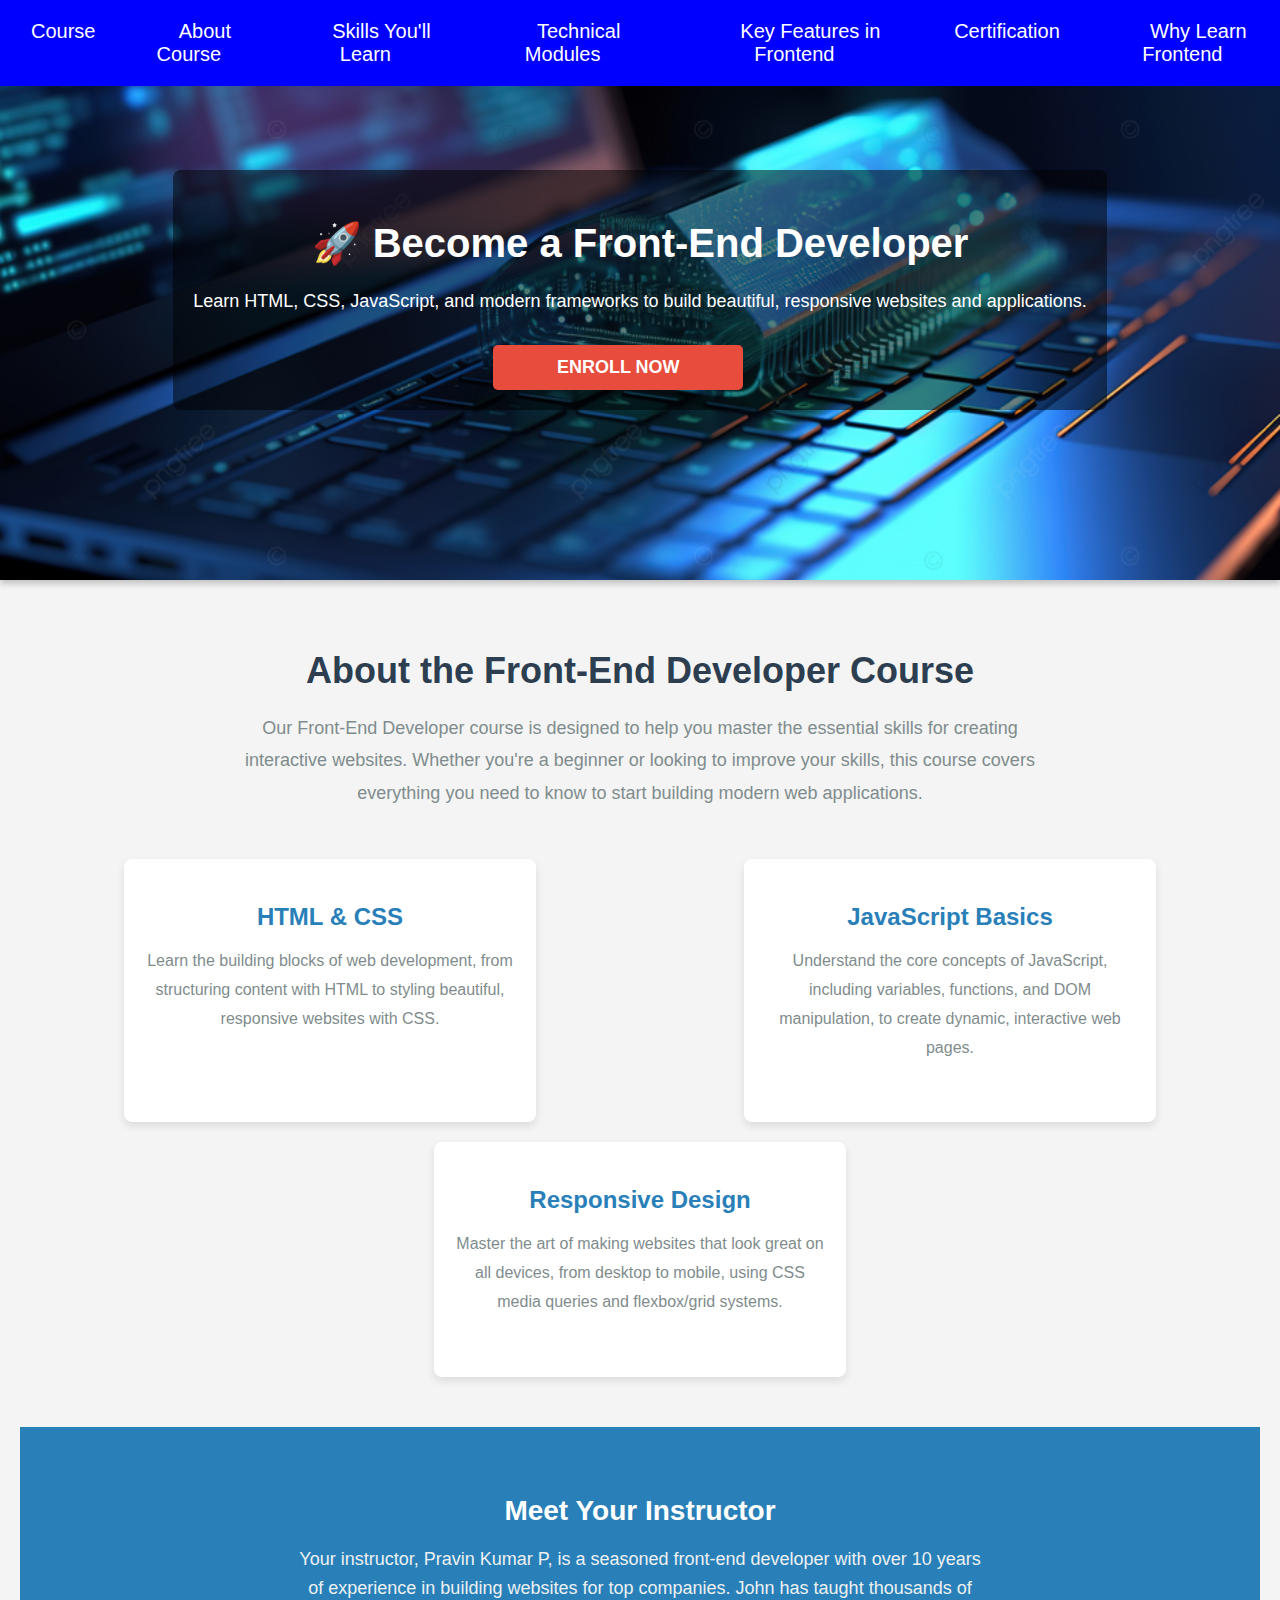
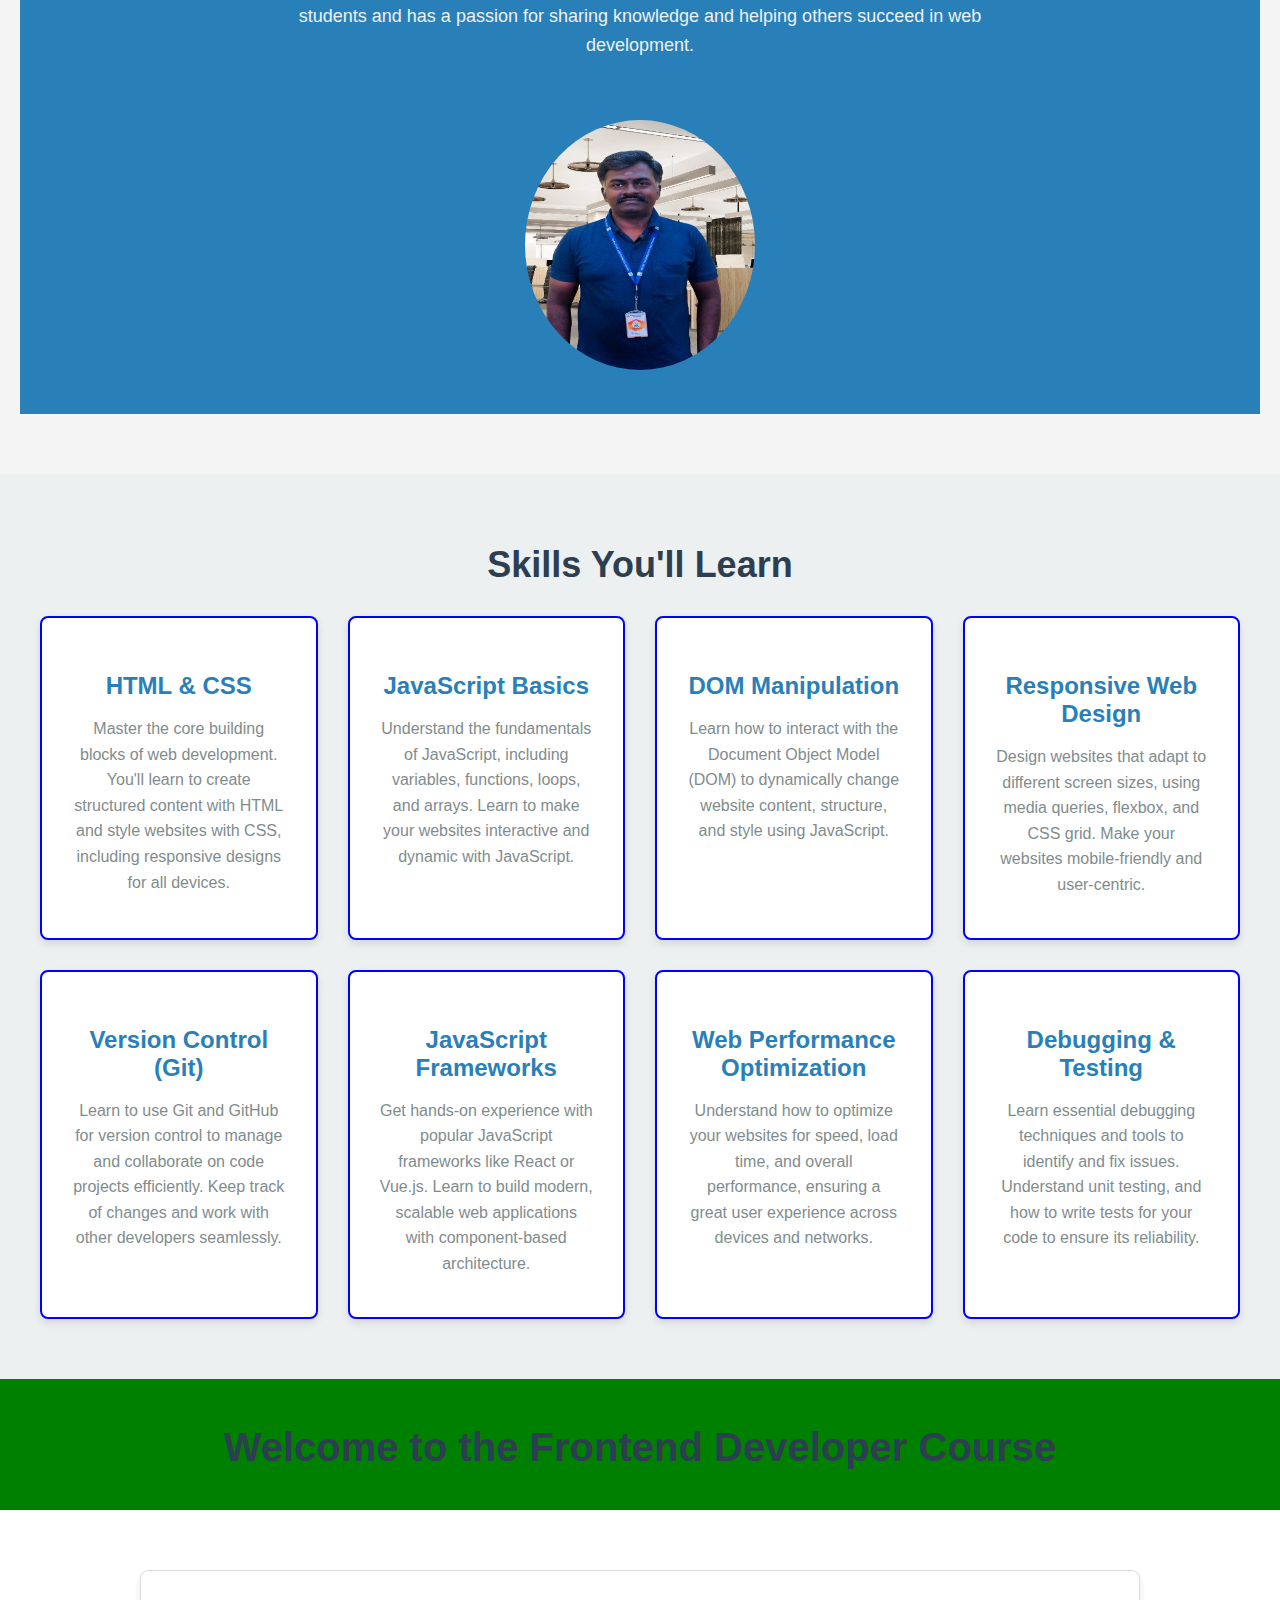
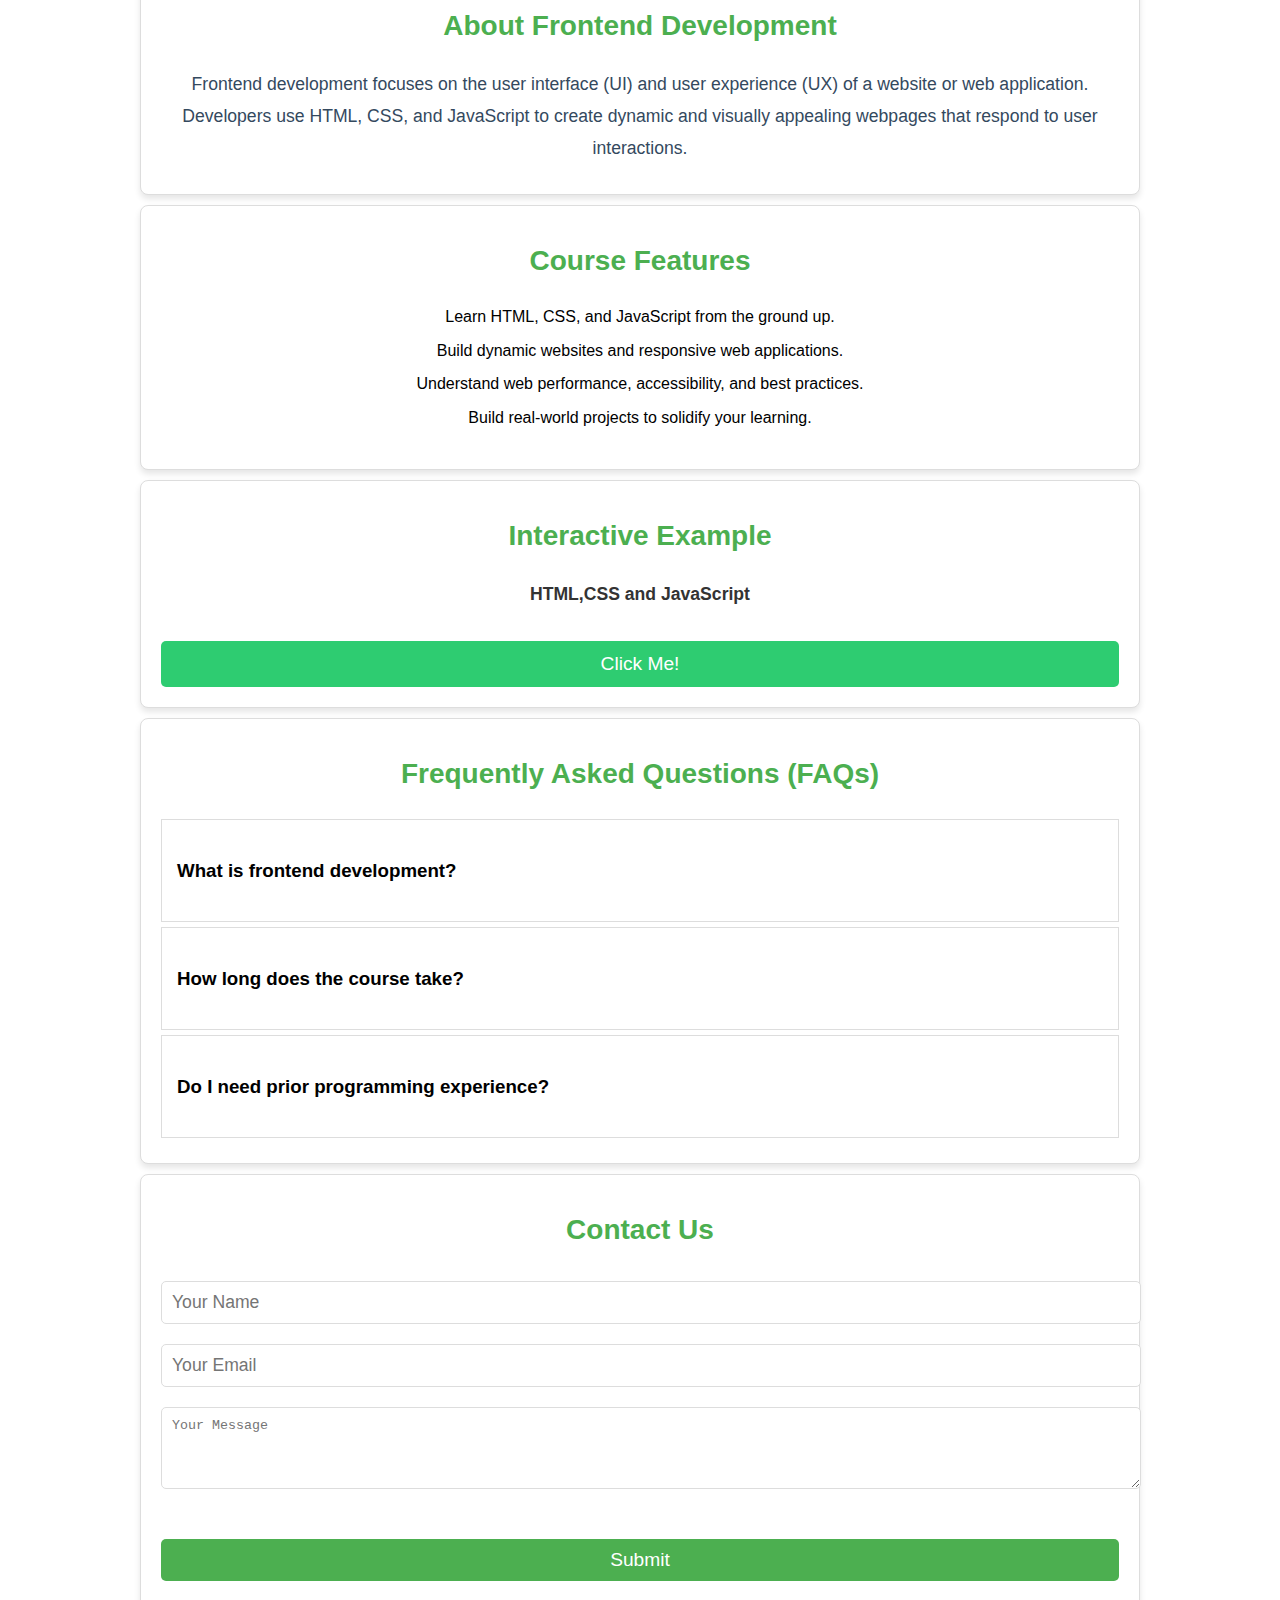
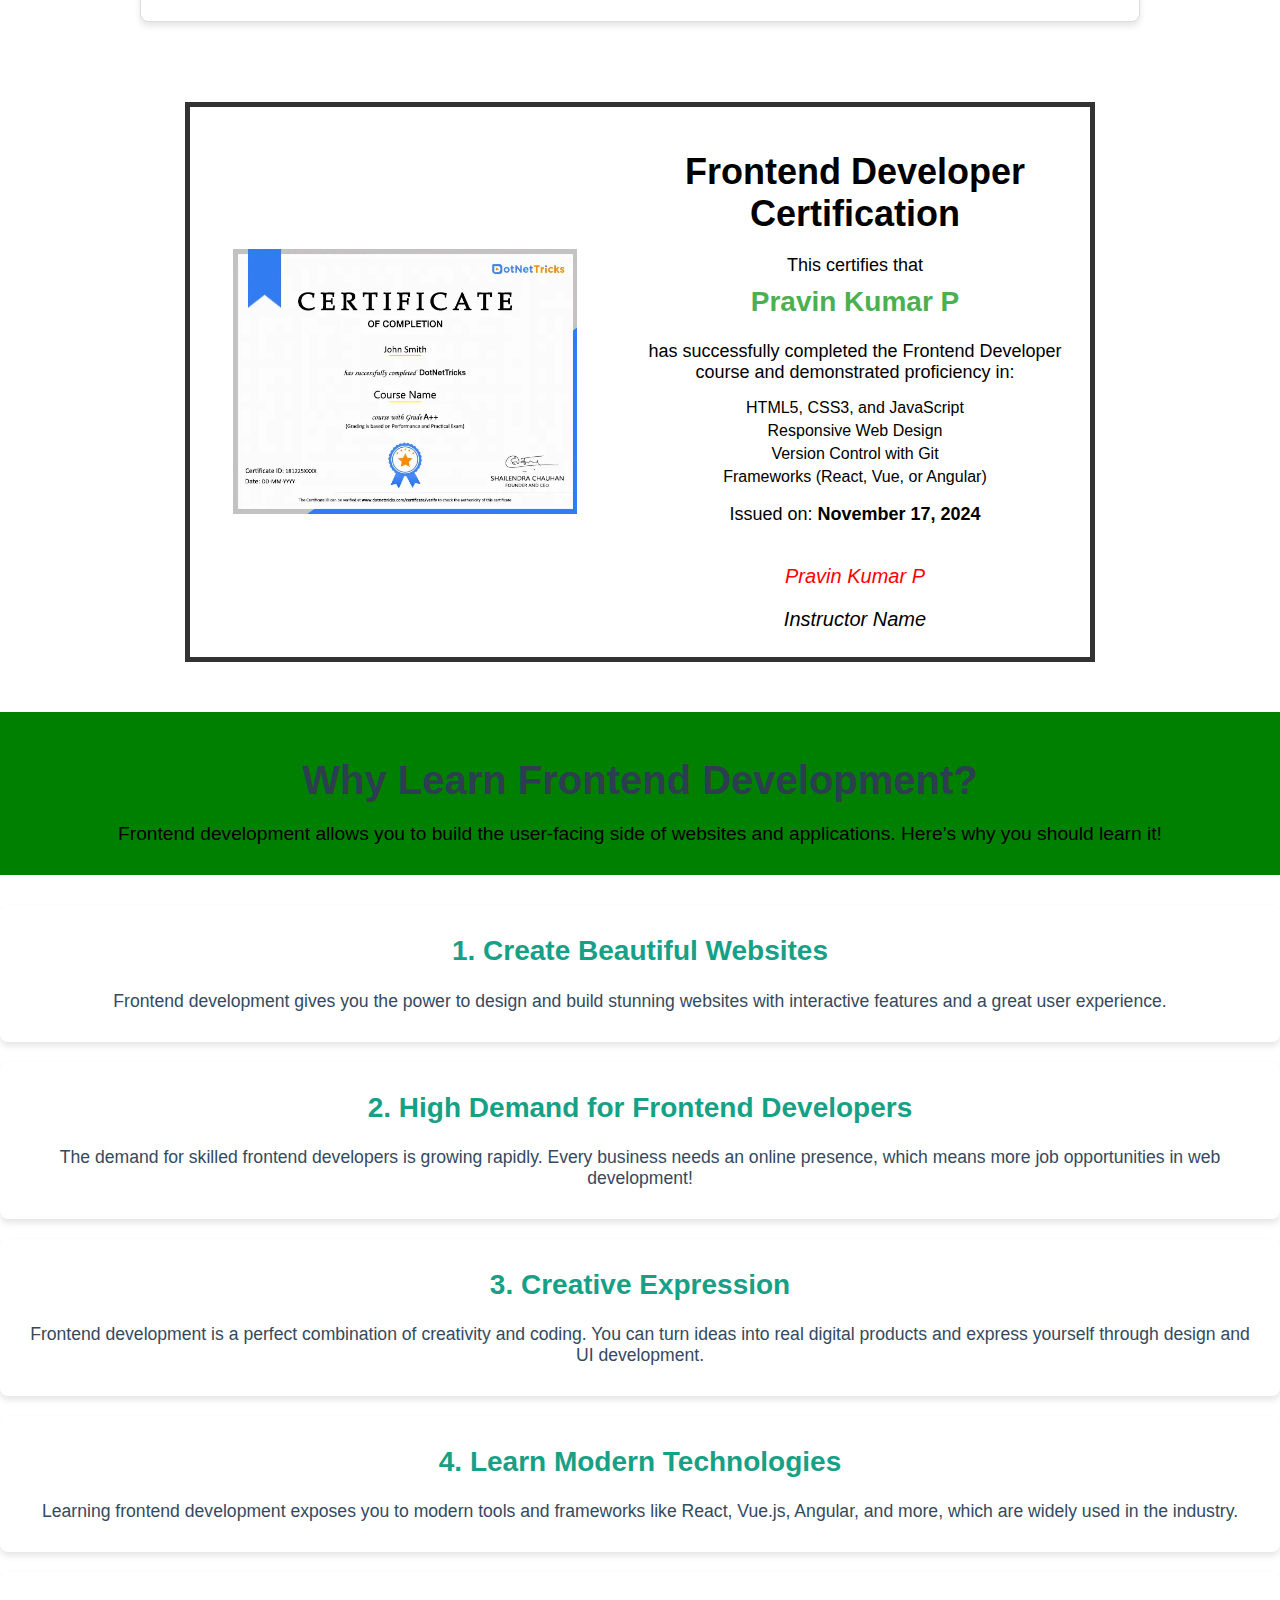
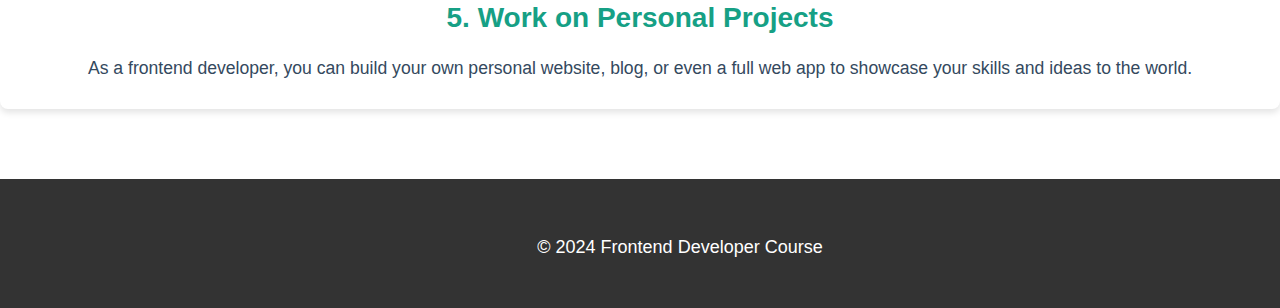
<file: index.html>
<!DOCTYPE html>
<html lang="en">
<head>
    <meta charset="UTF-8">
    <meta name="viewport" content="width=device-width, initial-scale=1.0">
    <title>Document</title>
    <link rel="stylesheet" href="css/style.css">
</head>
<body>
    <nav class="navbar">
        <ul>
          <li><a href="../course2/index.html"> Course</a>
            <!-- <div class="drop">
              <ul>
                  
                  <li><a><b><i class="fa-solid fa-earth-americas"></i>Web Development</b></a></li>
                  <li><a><b><i class="fa-solid fa-code"></i> Development</b></a></li>
                  <li><a><b><i class="fa-regular fa-handshake"></i>Digital Marketing</b></a></li>
                  <li><a><b><i class="fa-solid fa-suitcase"></i>UI/UX Design</b></a></li>
                  <li><a><b><i class="fa-solid fa-bug"></i>Software Testing</b></a></li>
                 
              </ul>
              </div> -->
          </li>
          <li><a href="#about-course">About Course</a></li>
          <li><a href="#skills">Skills You'll Learn</a></li>
          <li><a href="#modules">Technical Modules</a></li>
          <li><a href="#features">Key Features in Frontend</a></li>
          <li><a href="#certification">Certification</a></li>
          <li><a href="#why-learn">Why Learn Frontend</a></li>
        </ul>
      </nav>
           <!-- banner -->
      <div class="banner">
        <div class="banner-content">
          <h1>🚀 Become a Front-End Developer</h1>
          <p>Learn HTML, CSS, JavaScript, and modern frameworks to build beautiful, responsive websites and applications.</p>
          <button class="cta-button" >Enroll Now</button>
        </div>
      </div>
          
         <!-- about -->
      <div class="about-section" id="about-course" style="overflow: hidden;">
        <h2>About the Front-End Developer Course</h2>
        <p>Our Front-End Developer course is designed to help you master the essential skills for creating interactive websites. Whether you're a beginner or looking to improve your skills, this course covers everything you need to know to start building modern web applications.</p>
    
       
        <div class="learning-outcomes" >
          <div class="learning-outcome" >
            <h3>HTML & CSS</h3>
            <p>Learn the building blocks of web development, from structuring content with HTML to styling beautiful, responsive websites with CSS.</p>
          </div>
    
          <div class="learning-outcome">
            <h3>JavaScript Basics</h3>
            <p>Understand the core concepts of JavaScript, including variables, functions, and DOM manipulation, to create dynamic, interactive web pages.</p>
          </div>
    
          <div class="learning-outcome">
            <h3>Responsive Design</h3>
            <p>Master the art of making websites that look great on all devices, from desktop to mobile, using CSS media queries and flexbox/grid systems.</p>
          </div>
        </div>
    
      
        <div class="instructor-info">
          <h3>Meet Your Instructor</h3>
          <p>Your instructor, Pravin Kumar P, is a seasoned front-end developer with over 10 years of experience in building websites for top companies. John has taught thousands of students and has a passion for sharing knowledge and helping others succeed in web development.</p>
          <img src="images/pic2.e2feb64f025fc5677340.jpg" alt="img">
        </div>
      </div>

       <!-- Skills Section -->
  <div class="skills-section" id="skills" style="overflow: hidden;">
    <h2>Skills You'll Learn</h2>
    <div class="skills-list">
      <!-- Skill 1 -->
      <div class="skill-item">
        <h3>HTML & CSS</h3>
        <p>Master the core building blocks of web development. You'll learn to create structured content with HTML and style websites with CSS, including responsive designs for all devices.</p>
      </div>

      <!-- Skill 2 -->
      <div class="skill-item">
        <h3>JavaScript Basics</h3>
        <p>Understand the fundamentals of JavaScript, including variables, functions, loops, and arrays. Learn to make your websites interactive and dynamic with JavaScript.</p>
      </div>

      <!-- Skill 3 -->
      <div class="skill-item">
        <h3>DOM Manipulation</h3>
        <p>Learn how to interact with the Document Object Model (DOM) to dynamically change website content, structure, and style using JavaScript.</p>
      </div>

      <!-- Skill 4 -->
      <div class="skill-item">
        <h3>Responsive Web Design</h3>
        <p>Design websites that adapt to different screen sizes, using media queries, flexbox, and CSS grid. Make your websites mobile-friendly and user-centric.</p>
      </div>

      <!-- Skill 5 -->
      <div class="skill-item">
        <h3>Version Control (Git)</h3>
        <p>Learn to use Git and GitHub for version control to manage and collaborate on code projects efficiently. Keep track of changes and work with other developers seamlessly.</p>
      </div>

      <!-- Skill 6 -->
      <div class="skill-item">
        <h3>JavaScript Frameworks</h3>
        <p>Get hands-on experience with popular JavaScript frameworks like React or Vue.js. Learn to build modern, scalable web applications with component-based architecture.</p>
      </div>

      <!-- Skill 7 -->
      <div class="skill-item">
        <h3>Web Performance Optimization</h3>
        <p>Understand how to optimize your websites for speed, load time, and overall performance, ensuring a great user experience across devices and networks.</p>
      </div>

      <!-- Skill 8 -->
      <div class="skill-item">
        <h3>Debugging & Testing</h3>
        <p>Learn essential debugging techniques and tools to identify and fix issues. Understand unit testing, and how to write tests for your code to ensure its reliability.</p>
      </div>
    </div>
  </div>

  <header id="modules" id="features" >
    <h1>Welcome to the Frontend Developer Course</h1>
</header>

<!-- Main Content Area -->
<div class="content" style="overflow: hidden;">

    <!-- About Section -->
    <section class="info-box">
        <h2>About Frontend Development</h2>
        <p>Frontend development focuses on the user interface (UI) and user experience (UX) of a website or web
            application. Developers use HTML, CSS, and JavaScript to create dynamic and visually appealing webpages
            that respond to user interactions.</p>
    </section>

    <!-- Features Section -->
    <section class="info-box">
        <h2>Course Features</h2>
        <ul>
            <li>Learn HTML, CSS, and JavaScript from the ground up.</li>
            <li>Build dynamic websites and responsive web applications.</li>
            <li>Understand web performance, accessibility, and best practices.</li>
            <li>Build real-world projects to solidify your learning.</li>
        </ul>
    </section>

    <!-- Interactive Section -->
    <section class="info-box">
        <h2>Interactive Example</h2>
        <p id="dynamicContent" class="dynamic-content">HTML,CSS and JavaScript</p>
        <div class="button-container">
            <button id="changeTextButton">Click Me!</button>
        </div>
    </section>

    <!-- FAQ Section -->
    <section class="info-box" style="overflow: hidden;" >
        <h2 style="text-align: center;">Frequently Asked Questions (FAQs)</h2>
        <div class="faq-list">
            <div class="faq-item">
                <h3>What is frontend development?</h3>
                <div class="faq-answer">
                    <p>Frontend development involves the creation of the user interface and user experience of a
                        website using HTML, CSS, and JavaScript.</p>
                </div>
            </div>
            <div class="faq-item">
                <h3>How long does the course take?</h3>
                <div class="faq-answer">
                    <p>The course duration varies depending on your pace, but generally, it can take between 6
                        to 12 weeks to complete.</p>
                </div>
            </div>
            <div class="faq-item">
                <h3>Do I need prior programming experience?</h3>
                <div class="faq-answer">
                    <p>No prior experience is needed. This course is designed for beginners!</p>
                </div>
            </div>
        </div>
    </section>

    <!-- Contact Us Section -->
    <section class="info-box contact-form">
        <h2 style="text-align: center;">Contact Us</h2>
        <form id="contactForm">
            <input type="text" id="contactName" placeholder="Your Name" required>
            <input type="email" id="contactEmail" placeholder="Your Email" required>
            <textarea id="contactMessage" rows="4" placeholder="Your Message" required></textarea>
            <button type="submit">Submit</button>
        </form>
    </section>

</div>

<!-- <header id="" >
  <h1 style="color: black;" >Frontend Developer Certification</h1>
</header> -->

<div class="certificate" id="certification">
  <div class="left-side">
      <img src="images/certificate.jpg" alt="Company Logo" class="logo">
  </div>
  <div class="right-side">
      <h1>Frontend Developer Certification</h1>
      <p>This certifies that</p>
      <h2> Pravin Kumar P</h2>
      <p>has successfully completed the Frontend Developer course and demonstrated proficiency in:</p>
      <ul>
          <li>HTML5, CSS3, and JavaScript</li>
          <li>Responsive Web Design</li>
          <li>Version Control with Git</li>
          <li>Frameworks (React, Vue, or Angular)</li>
      </ul>
      <p>Issued on: <strong>November 17, 2024</strong></p>
      <div class="signature">
          <p style="color: red;"> Pravin Kumar P</p>
          <p>Instructor Name</p>
      </div>
  </div>
</div>

<header id="why-learn" style="overflow: hidden;">
  <h1>Why Learn Frontend Development?</h1>
  <p>Frontend development allows you to build the user-facing side of websites and applications. Here’s why you should learn it!</p>
</header>

<main>
  <section>
      <h2>1. Create Beautiful Websites</h2>
      <p>Frontend development gives you the power to design and build stunning websites with interactive features and a great user experience.</p>
  </section>

  <section>
      <h2>2. High Demand for Frontend Developers</h2>
      <p>The demand for skilled frontend developers is growing rapidly. Every business needs an online presence, which means more job opportunities in web development!</p>
  </section>

  <section>
      <h2>3. Creative Expression</h2>
      <p>Frontend development is a perfect combination of creativity and coding. You can turn ideas into real digital products and express yourself through design and UI development.</p>
  </section>

  <section>
      <h2>4. Learn Modern Technologies</h2>
      <p>Learning frontend development exposes you to modern tools and frameworks like React, Vue.js, Angular, and more, which are widely used in the industry.</p>
  </section>

  <section>
      <h2>5. Work on Personal Projects</h2>
      <p>As a frontend developer, you can build your own personal website, blog, or even a full web app to showcase your skills and ideas to the world.</p>
  </section>

  <!-- <button id="colorButton">Change Background Color</button> -->
</main>

<!-- Footer Section -->
<footer>
    <p>&copy; 2024 Frontend Developer Course</p>
</footer>
</body>
<script src="app.js"></script>
</html>
</file>
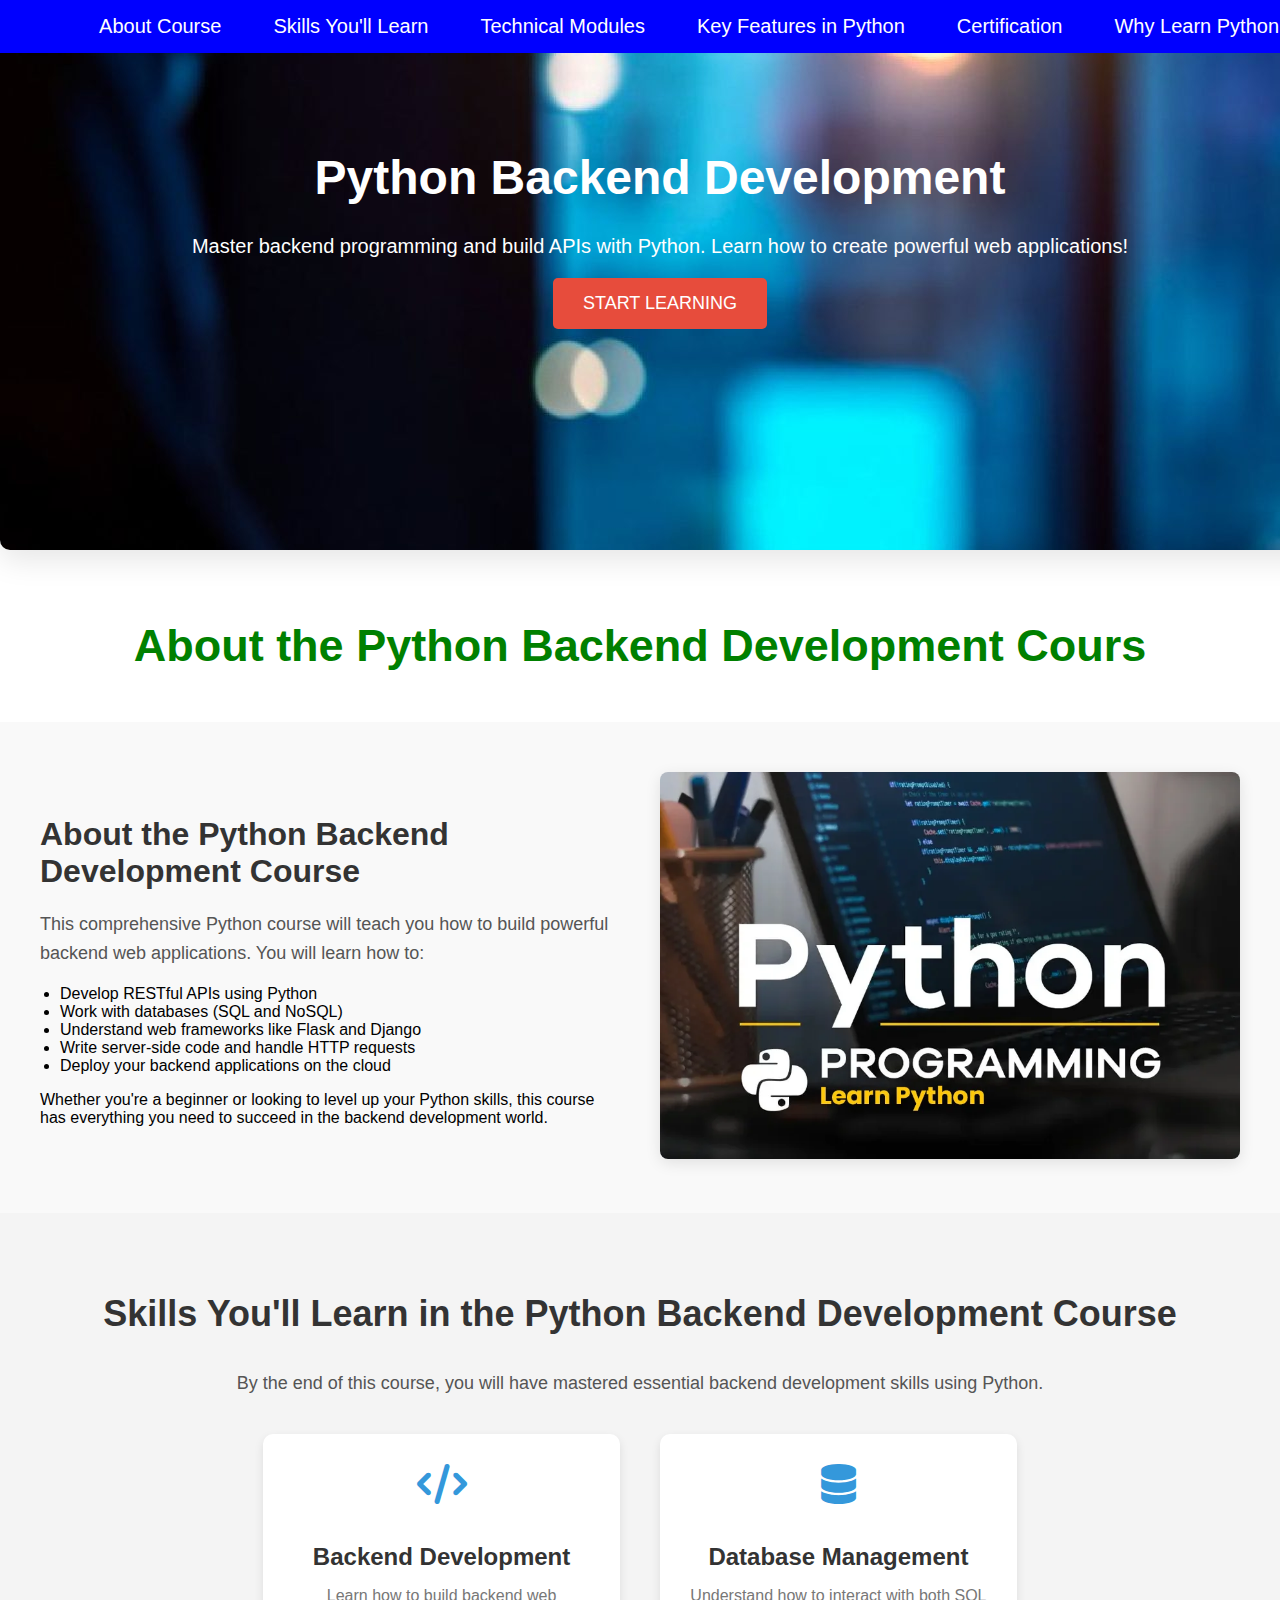
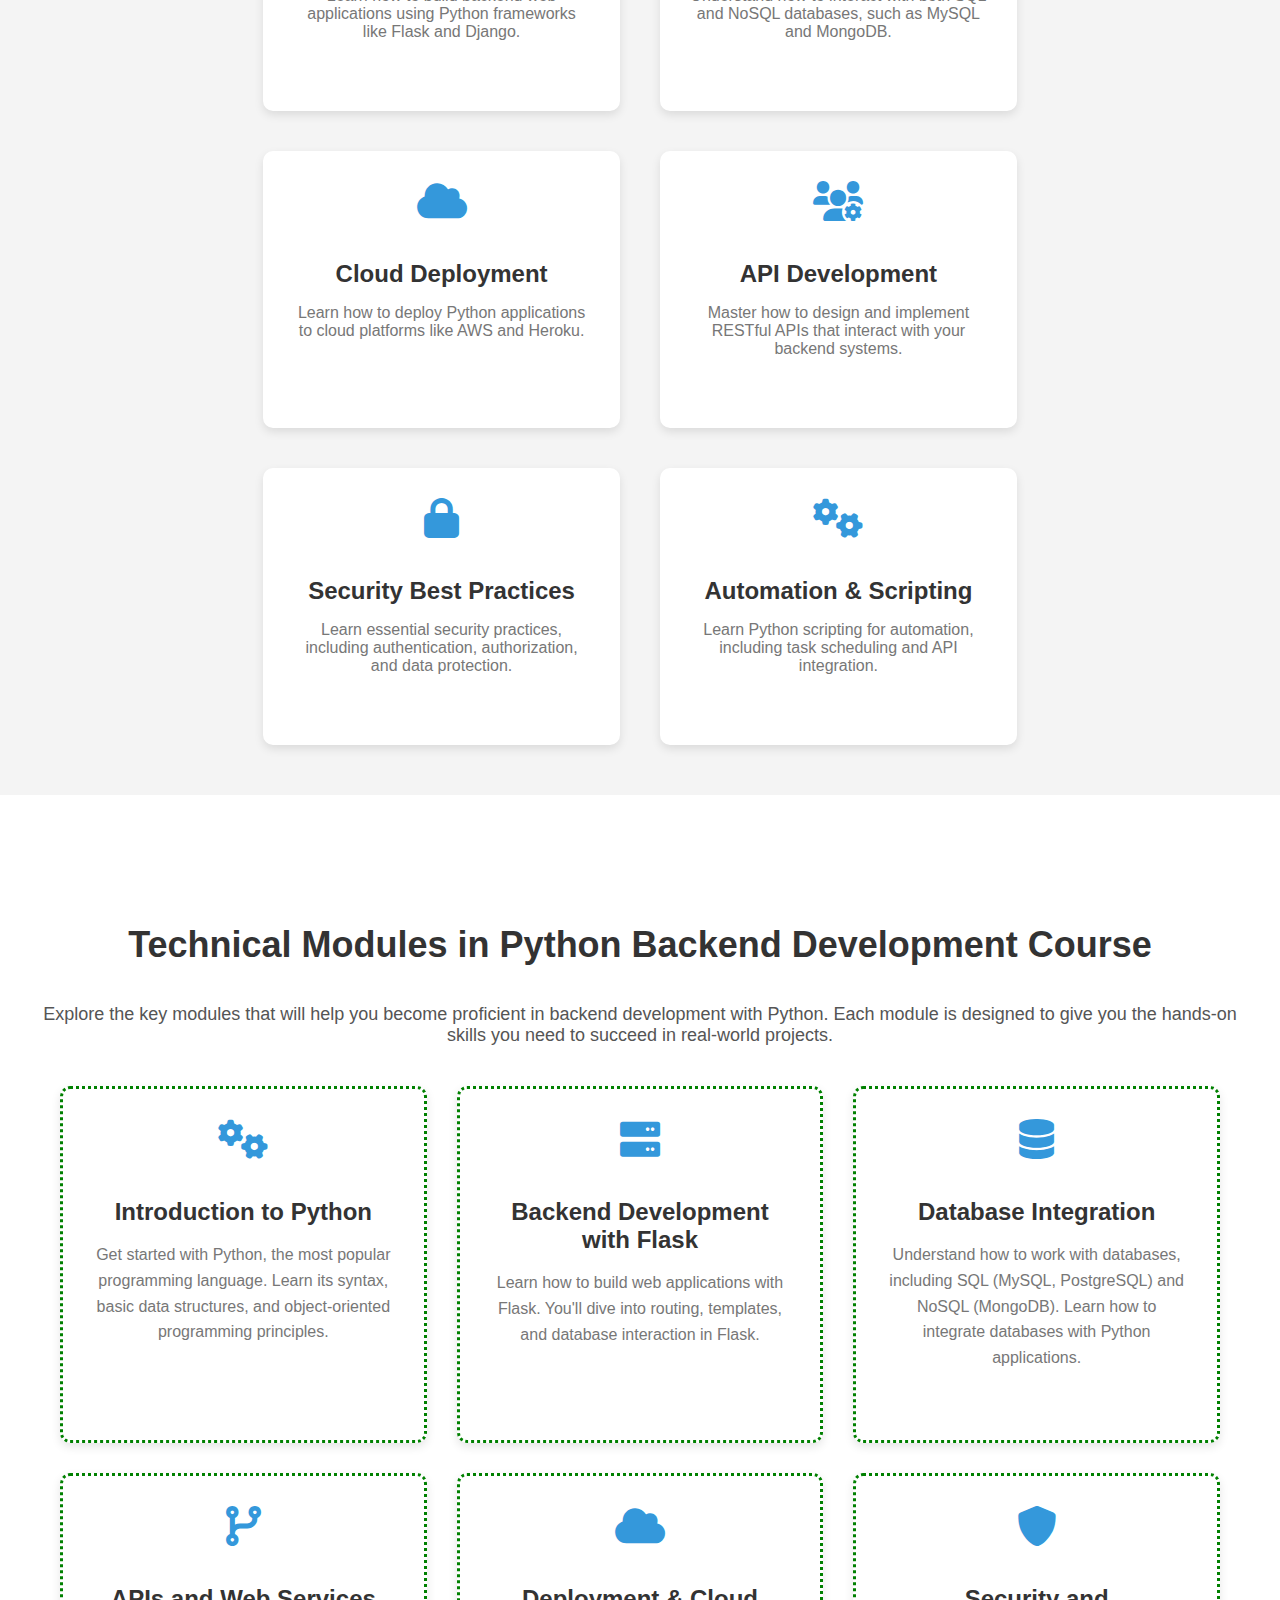
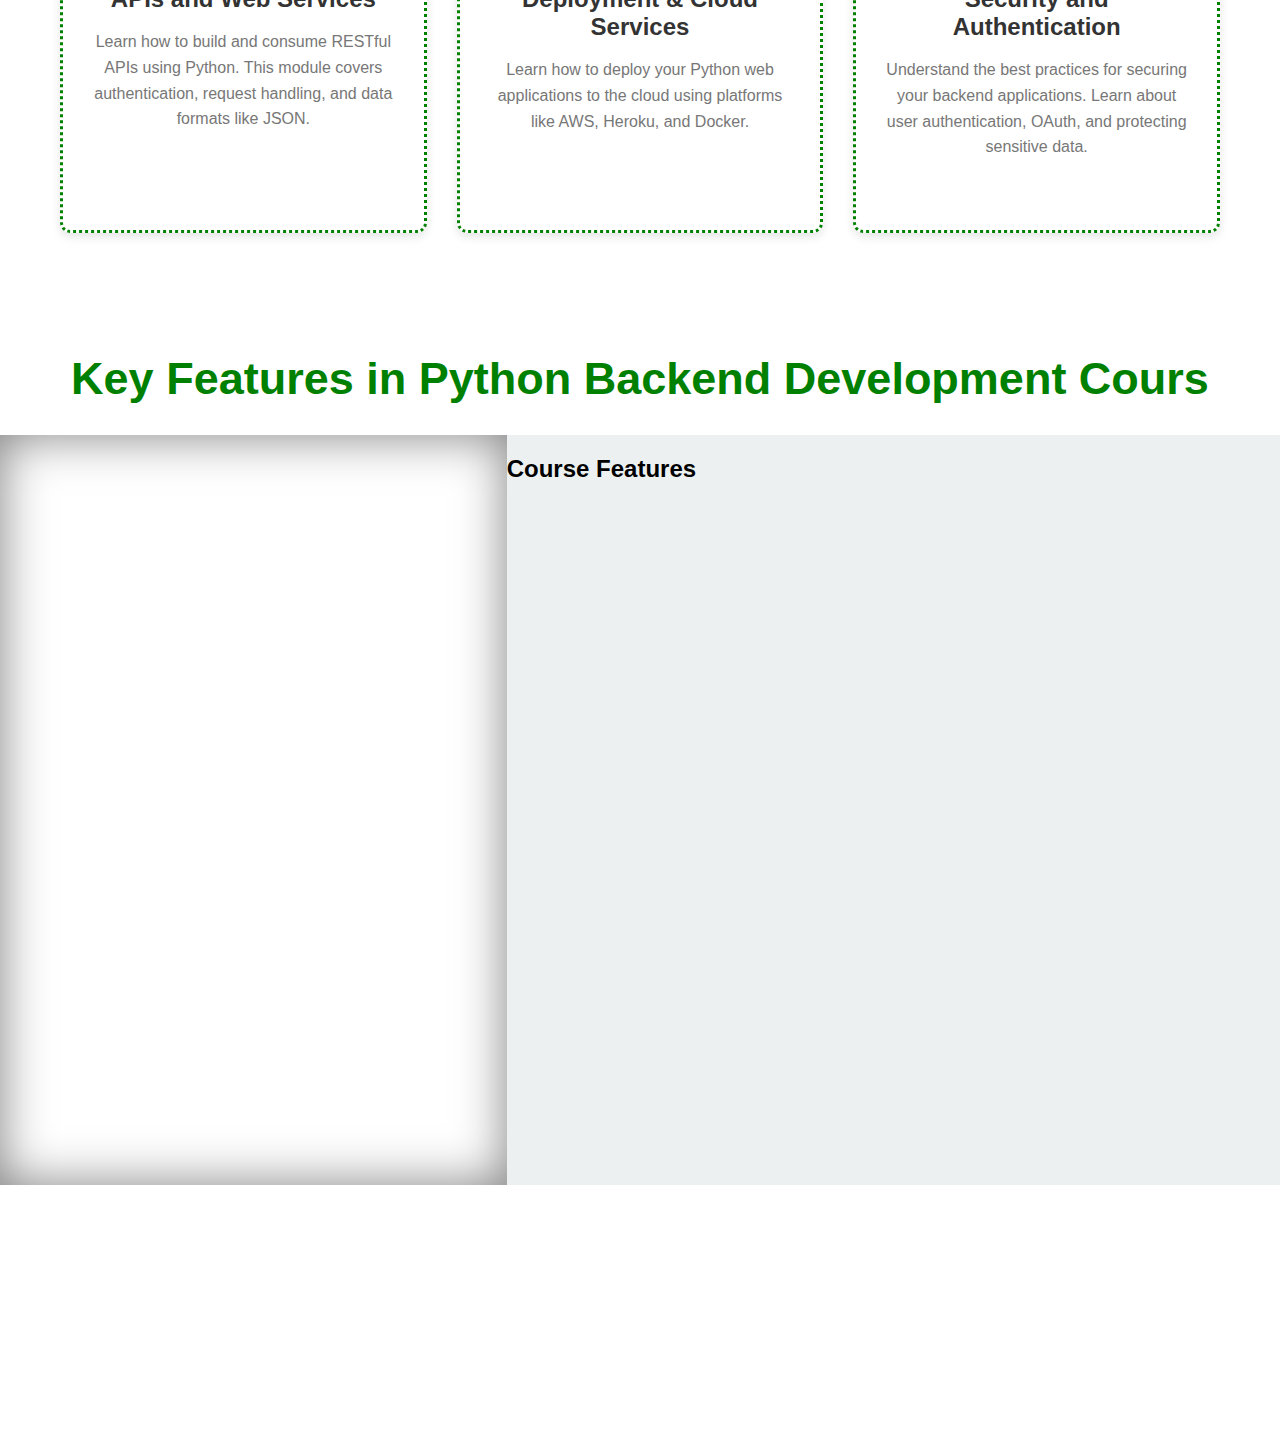
<file: course2/index.html>
<!DOCTYPE html>
<html lang="en">
<head>
    <meta charset="UTF-8">
    <meta name="viewport" content="width=device-width, initial-scale=1.0">
    <title>Document</title>
    <link rel="stylesheet" href="css/style.css">
    <link href="https://cdnjs.cloudflare.com/ajax/libs/font-awesome/6.0.0-beta3/css/all.min.css" rel="stylesheet">

</head>
<body>
    <nav class="navbar">
        <ul>
          <li><a href="#about-course">About Course</a></li>
          <li><a href="#skills">Skills You'll Learn</a></li>
          <li><a href="#modules">Technical Modules</a></li>
          <li><a href="#features">Key Features in Python</a></li>
          <li><a href="#certification">Certification</a></li>
          <li><a href="#why-learn">Why Learn Python</a></li>
        </ul>
      </nav>

      <section class="banner">
        <h1>Python Backend Development</h1>
        <p>Master backend programming and build APIs with Python. Learn how to create powerful web applications!</p>
        <button class="cta-button" >Start Learning</button>
    </section>

    <header>
        <h1 class="h1">About the Python Backend Development Cours</h1>
    </header>

    <section class="about-section">
        
        <div class="container">
            <div class="content">
                <h2>About the Python Backend Development Course</h2>
                <p>
                    This comprehensive Python course will teach you how to build powerful backend web applications. You will learn how to:
                    <ul>
                        <li>Develop RESTful APIs using Python</li>
                        <li>Work with databases (SQL and NoSQL)</li>
                        <li>Understand web frameworks like Flask and Django</li>
                        <li>Write server-side code and handle HTTP requests</li>
                        <li>Deploy your backend applications on the cloud</li>
                    </ul>
                    Whether you're a beginner or looking to level up your Python skills, this course has everything you need to succeed in the backend development world.
                </p>
            </div>
            <div class="image">
                <img src="images/py.jpg" alt="Python Course Image">
            </div>
        </div>
    </section>

    <section class="skills-section">
        <div class="container">
            <h2>Skills You'll Learn in the Python Backend Development Course</h2>
            <p>By the end of this course, you will have mastered essential backend development skills using Python.</p>
            <div class="skills-list">
                <div class="skill-item">
                    <i class="fas fa-code"></i>
                    <h3>Backend Development</h3>
                    <p>Learn how to build backend web applications using Python frameworks like Flask and Django.</p>
                </div>
                <div class="skill-item">
                    <i class="fas fa-database"></i>
                    <h3>Database Management</h3>
                    <p>Understand how to interact with both SQL and NoSQL databases, such as MySQL and MongoDB.</p>
                </div>
                <div class="skill-item">
                    <i class="fas fa-cloud"></i>
                    <h3>Cloud Deployment</h3>
                    <p>Learn how to deploy Python applications to cloud platforms like AWS and Heroku.</p>
                </div>
                <div class="skill-item">
                    <i class="fas fa-users-cog"></i>
                    <h3>API Development</h3>
                    <p>Master how to design and implement RESTful APIs that interact with your backend systems.</p>
                </div>
                <div class="skill-item">
                    <i class="fas fa-lock"></i>
                    <h3>Security Best Practices</h3>
                    <p>Learn essential security practices, including authentication, authorization, and data protection.</p>
                </div>
                <div class="skill-item">
                    <i class="fas fa-cogs"></i>
                    <h3>Automation & Scripting</h3>
                    <p>Learn Python scripting for automation, including task scheduling and API integration.</p>
                </div>
            </div>
        </div>
    </section>

 <!-- Technical Modules Section -->
 <section class="modules-section">
    <div class="container">
        <h2>Technical Modules in Python Backend Development Course</h2>
        <p>Explore the key modules that will help you become proficient in backend development with Python. Each module is designed to give you the hands-on skills you need to succeed in real-world projects.</p>
        
        <!-- Modules List -->
        <div class="modules-list">
            <div class="module-item">
                <i class="fas fa-cogs"></i>
                <h3>Introduction to Python</h3>
                <p>Get started with Python, the most popular programming language. Learn its syntax, basic data structures, and object-oriented programming principles.</p>
            </div>
            <div class="module-item">
                <i class="fas fa-server"></i>
                <h3>Backend Development with Flask</h3>
                <p>Learn how to build web applications with Flask. You'll dive into routing, templates, and database interaction in Flask.</p>
            </div>
            <div class="module-item">
                <i class="fas fa-database"></i>
                <h3>Database Integration</h3>
                <p>Understand how to work with databases, including SQL (MySQL, PostgreSQL) and NoSQL (MongoDB). Learn how to integrate databases with Python applications.</p>
            </div>
            <div class="module-item">
                <i class="fas fa-code-branch"></i>
                <h3>APIs and Web Services</h3>
                <p>Learn how to build and consume RESTful APIs using Python. This module covers authentication, request handling, and data formats like JSON.</p>
            </div>
            <div class="module-item">
                <i class="fas fa-cloud"></i>
                <h3>Deployment & Cloud Services</h3>
                <p>Learn how to deploy your Python web applications to the cloud using platforms like AWS, Heroku, and Docker.</p>
            </div>
            <div class="module-item">
                <i class="fas fa-shield-alt"></i>
                <h3>Security and Authentication</h3>
                <p>Understand the best practices for securing your backend applications. Learn about user authentication, OAuth, and protecting sensitive data.</p>
            </div>
        </div>
    </div>
</section>

<header>
    <h1 class="h1">Key Features in Python Backend Development Cours</h1>
</header>

<!-- Main Content Layout -->
<div class="main-container">
    <!-- Left Column (Course Overview + Image) -->
    <div class="left-column">
        <div>
            <h2>What You Will Learn</h2>
            <p>Become proficient in Python backend development. Learn how to create web applications, APIs, manage databases, and deploy apps with cloud technologies.</p>
        </div>
    </div>

    <!-- Right Column (Course Features) -->
    <div class="right-column">
        <h2>Course Features</h2>
        <div class="features-section">
            <div class="feature-item">
                <i class="fas fa-code"></i>
                <h3>Hands-on Practice</h3>
                <p>Work on real-world projects and master the art of backend programming.</p>
            </div>
            <div class="feature-item">
                <i class="fas fa-users"></i>
                <h3>Expert Guidance</h3>
                <p>Learn from industry professionals with years of experience in backend development.</p>
            </div>
            <div class="feature-item">
                <i class="fas fa-cloud"></i>
                <h3>Cloud Deployment</h3>
                <p>Deploy your applications on the cloud using modern tools like AWS, Heroku, and Docker.</p>
            </div>
            <div class="feature-item">
                <i class="fas fa-cogs"></i>
                <h3>Real-World Tools</h3>
                <p>Learn tools and technologies like Flask, Django, Postgres, and more to build scalable systems.</p>
            </div>
            <div class="feature-item">
                <i class="fas fa-cogs"></i>
                <h3>Security Best Practices</h3>
                <p>Learn the latest security practices in Python development, including authentication, authorization, and data protection</p>
            </div>
            <div class="feature-item">
                <i class="fas fa-cogs"></i>
                <h3>Security Best Practices</h3>
                <p>Learn the latest security practices in Python development, including authentication, authorization, and data protection</p>
            </div>

        </div>
    </div>
</div>










<!-- Footer Section -->
<!-- <footer>
    <p>&copy; 2024 Python Backend Development Course. All rights reserved. | Contact us at <a href="mailto:info@pythoncourse.com">info@pythoncourse.com</a></p>
</footer> -->
</body>
</html>
</file>
<file: css/style.css>
body {
    font-family: Arial, sans-serif;
    margin: 0;
    padding: 0;
    box-sizing: border-box;
    overflow-x: hidden;
  }
  
  nav {
    background-color:blue;
    padding: 15px;
    overflow: hidden;
    position: fixed;
    z-index: 10;
    width: 100%;
  }
  
  nav ul {
    list-style-type: none;
    display: flex;
    justify-content: flex-end;
    padding: 0;
    margin: 0;
  }
  
  nav ul li {
    margin-right: 10px;
  }
  
  nav ul li:last-child {
    margin-right: 0;
  }
  
  nav a {
    color: #fff;
    text-decoration: none;
    font-size: 20px;
    padding: 8px 16px;
    transition: background-color 0.3s ease;
    /* font-family: sans-serif; */
  }
  
  nav a:hover {
    background-color: orange;
    border-radius: 4px;
  }
  .drop li{
    margin: 0;
    padding: 10px;

    /* margin-left: 20px; */
    /* border-bottom: 1px solid green; */
}
.drop li:hover{
  background-color: lightgray;
}
.drop i{
  margin-right: 10px;
    color: green;

}

  /* Banner Styles */
  .banner {
    background-image: url(./img22.jpg); 
    background-size: cover; 
    background-position: center; 
    color: white;
    height: 580px; 
    display: flex;
    justify-content: center;
    align-items: center;
    text-align: center;
    position: relative;
    box-shadow: 0 4px 6px rgba(0, 0, 0, 0.2);
    overflow: hidden;
  }

  /* Banner Content Styling */
  .banner-content {
    max-width: 900px;
    padding: 20px;
    background: rgba(0, 0, 0, 0.5); 
    /* background-color: lightgoldenrodyellow; */
    border-radius: 8px;
  }

  .banner h1 {
    font-size: 40px;
    font-weight: bold;
    margin-bottom: 15px;
    line-height: 1.3;
    /* color: black; */
  }

  .banner p {
    font-size: 18px;
    margin-bottom: 20px;
    line-height: 1.6;
  }

  .cta-button {
    background-color: #e74c3c;
    color: white;
    /* padding: 12px 24px; */
    font-size: 18px;
    border: none;
    border-radius: 5px;
    text-transform: uppercase;
    cursor: pointer;
    font-weight: bold;
    transition: background-color 0.3s ease;
    width: 250px;
    text-align: center;
    margin-left: 300px;
  }

  .cta-button:hover {
    background-color: #c0392b; 
  }

  

   /* About Section Styling */
   .about-section {
    background-color: #f4f4f4; 
    padding: 60px 20px;
    text-align: center;
  }

  .about-section h2 {
    font-size: 36px;
    font-weight: bold;
    margin-bottom: 20px;
    color: #2c3e50;
  }

  .about-section p {
    font-size: 18px;
    line-height: 1.8;
    color: #7f8c8d; 
    margin-bottom: 40px;
    max-width: 800px;
    margin-left: auto;
    margin-right: auto;
  }

  /* Learning Outcomes */
  .learning-outcomes {
    display: flex;
    justify-content: space-around;
    flex-wrap: wrap;
    margin-bottom: 40px;
  }

  .learning-outcome {
    background-color: #ffffff;
    border-radius: 8px;
    padding: 20px;
    width: 30%;
    margin: 10px;
    box-shadow: 0 4px 8px rgba(0, 0, 0, 0.1);
    transition: transform 0.3s ease;
  }

  .learning-outcome:hover {
    transform: translateY(-10px);
  }

  .learning-outcome h3 {
    font-size: 24px;
    color: #2980b9; 
    margin-bottom: 15px;
  }

  .learning-outcome p {
    font-size: 16px;
    color: #7f8c8d;
  }

  /* Instructor Info Section */
  .instructor-info {
    background-color: #2980b9;
    color: white;
    padding: 40px;
    margin-top: 40px;
  }

  .instructor-info h3 {
    font-size: 28px;
    margin-bottom: 15px;
  }

  .instructor-info p {
    font-size: 18px;
    line-height: 1.6;
    max-width: 700px;
    margin-left: auto;
    margin-right: auto;
    color: #ecf0f1; 
  }

  .instructor-info img {
    border-radius: 50%;
    width: 230px;
    height: 250px;
    margin-top: 20px;
  }

  
    /* Skills Section Styling */
    .skills-section {
        background-color: #ecf0f1; /* Light gray background */
        padding: 60px 20px;
        text-align: center;
      }
  
      .skills-section h2 {
        font-size: 36px;
        color: #2c3e50; /* Dark text color */
        margin-bottom: 30px;
        font-weight: bold;
      }
  
      .skills-list {
        display: grid;
        grid-template-columns: repeat(auto-fill, minmax(250px, 1fr));
        gap: 30px;
        max-width: 1200px;
        margin-left: auto;
        margin-right: auto;
      }
  
      .skill-item {
        background-color: white;
        padding: 30px;
        border-radius: 8px;
        box-shadow: 0 4px 8px rgba(0, 0, 0, 0.1);
        transition: transform 0.3s ease, box-shadow 0.3s ease;
        border: 2px solid blue; 
      }
  
      .skill-item:hover {
        transform: translateY(-10px);
        box-shadow: 0 6px 12px rgba(0, 0, 0, 0.2);
        /* color: blue; */
        /* background-color: blue; */
        /* border: 3px solid blue; */
      }
  
      .skill-item h3 {
        font-size: 24px;
        color: #2980b9; 
        margin-bottom: 15px;
      }
      /* .skill-item h3,.skill-item p:hover{
        color: white;
      } */
  
      .skill-item p {
        font-size: 16px;
        color: #7f8c8d; /* Gray for text */

        line-height: 1.6;
      }
  

    
      header {
        /* background-color: #4CAF50; */
        background-color: green;
        color: white;
        text-align: center;
        padding: 20px;
    }

   
 .content {
        padding: 20px;
        max-width: 1000px;
        margin: 0 auto;
    }

    /* Info box styling */
    .info-box {
        background-color: #fff;
        border: 1px solid #ddd;
        padding: 20px;
        margin: 10px 0;
        box-shadow: 0px 4px 6px rgba(0, 0, 0, 0.1);
        line-height: 1.8;
    }

    .info-box h2 {
        color: #4CAF50;
        margin-bottom: 15px;
    }

    .button-container {
        text-align: center;
        margin-top: 20px;
    }

    button {
        padding: 10px 20px;
        background-color: #4CAF50;
        color: white;
        border: none;
        cursor: pointer;
        font-size: 16px;
        border-radius: 5px;
    }

    button:hover {
        background-color: #45a049;
    }

    /* FAQ Styling */
    .faq-list {
        margin-top: 20px;
    }

    .faq-item {
        background-color: #fff;
        border: 1px solid #ddd;
        padding: 15px;
        margin: 5px 0;
        cursor: pointer;
        transition: background-color 0.3s ease;
    }

    .faq-item:hover {
        background-color: #f1f1f1;
    }

    .faq-answer {
        display: none;
        margin-top: 10px;
        padding: 10px;
        background-color: #f9f9f9;
        border: 1px solid #ddd;
        line-height: 1.6;
    }

    .dynamic-content {
        color: #333;
        font-weight: bold;
        
    }

    .contact-form input,
    .contact-form textarea {
        width: 100%;
        padding: 10px;
        margin: 10px 0;
        border: 1px solid #ddd;
        border-radius: 5px;
    }

    .contact-form button {
        width: 100%;
        padding: 10px;
        background-color: #4CAF50;
        color: white;
        border: none;
        border-radius: 5px;
    }



    .container {
      text-align: center;
      padding: 20px;
      background-color: white;
      border-radius: 10px;
      box-shadow: 0 4px 8px rgba(0, 0, 0, 0.1);
      width: 80%;
      max-width: 600px;
  }
  
  h1 {
      margin-bottom: 20px;
      /* color: #333; */
  }
  
  form {
      margin-bottom: 20px;
  }
  
  input {
      padding: 10px;
      font-size: 1.1em;
      margin-right: 10px;
      width: 60%;
      border-radius: 5px;
      border: 1px solid #ccc;
  }
  
  button {
      padding: 10px 20px;
      font-size: 1.1em;
      cursor: pointer;
      background-color: #4CAF50;
      color: white;
      border: none;
      border-radius: 5px;
  }
  
  button:hover {
      background-color: #45a049;
  }
  
  .certificate {
    display: flex;
    border: 5px solid #333;
    width: 900px;
    height: 550px;
    margin: 50px auto;
    background-color: #fff;
}

.left-side {
    flex: 2;
    /* background-color: #eeeeee; */
    display: flex;
    justify-content: center;
    align-items: center;
}

.logo {
    max-width: 80%;
    max-height: 80%;
}

.right-side {
    flex: 2;
    padding: 20px;
}

h1 {
    font-size: 36px;
    text-align: center;
    margin-bottom: 20px;
    /* color: #333; */
}

h2 {
    font-size: 28px;
    text-align: center;
    margin-top: 10px;
    color: #4CAF50;
}

p {
    font-size: 18px;
    text-align: center;
    margin-bottom: 10px;
}

ul {
    list-style-type: none;
    padding: 0;
}

ul li {
    font-size: 16px;
    text-align: center;
    margin: 5px 0;
}

.signature {
    margin-top: 40px;
    text-align: center;
}

.signature p {
    font-size: 20px;
    margin-top: 20px;
    font-style: italic;
}


header {
  text-align: center;
  margin-bottom: 30px;
}

header h1 {
  font-size: 2.5rem;
  color: #2c3e50;
  /* color: blue; */
}

header p {
  font-size: 1.2rem;
  /* color: #7f8c8d; */
  color: black;
}

/* Section styles */
section {
  margin-bottom: 20px;
  padding: 20px;
  background-color: white;
  border-radius: 8px;
  box-shadow: 0 4px 6px rgba(0, 0, 0, 0.1);
}

section h2 {
  color: #16a085;
}

section p {
  font-size: 1.1rem;
  color: #34495e;
}

/* Button styles */
button {
  display: block;
  width: 100%;
  padding: 12px;
  margin-top: 30px;
  font-size: 1.2rem;
  cursor: pointer;
  background-color: #2ecc71;
  color: white;
  border: none;
  border-radius: 5px;
  transition: background-color 0.3s ease;
}

button:hover {
  background-color: #27ae60;
}
footer {
  background-color: #333;
  color: white;
  text-align: center;
  padding: 40px;
  /* position: fixed; */
  bottom: 0;
  width: 100%;
  margin-top: 70px;
  /* overflow: hidden; */
}



      /* Responsive Design */
      /* @media (max-width: 768px) {
        .skills-section h2 {
          font-size: 28px;
        }
  
        .skill-item h3 {
          font-size: 20px;
        }
  
        .skill-item p {
          font-size: 14px;
        }
      } */

/* Responsive Design */
  /* @media (max-width: 768px) {
    .banner {
      height: 300px;
    }

    .banner h1 {
      font-size: 28px;
    }

    .banner p {
      font-size: 16px;
    }

    .cta-button {
      font-size: 16px;
      padding: 10px 20px;
    }
  } */

  /* Responsive Design */
  /* @media (max-width: 768px) {
    .learning-outcome {
      width: 100%;
      margin-bottom: 20px;
    }

    .about-section h2 {
      font-size: 28px;
    }

    .about-section p {
      font-size: 16px;
    }

    .instructor-info h3 {
      font-size: 24px;
    }

    .instructor-info p {
      font-size: 16px;
    }
  } */
</file>
<file: course2/css/style.css>
/* *{
    margin: 0;
    padding: 0;
    box-sizing: border-box;
} */
body {
    font-family: Arial, sans-serif;
    margin: 0;
    padding: 0;
    box-sizing: border-box;
    overflow-x: hidden;
  }
  
  nav {
    background-color:blue;
    padding: 15px;
    overflow: hidden;
    position: fixed;
    z-index: 10;
    width: 100%;
  }
  
  nav ul {
    list-style-type: none;
    display: flex;
    justify-content: flex-end;
    padding: 0;
    margin: 0;
  }
  
  nav ul li {
    margin-right: 20px;
  }
  
  nav ul li:last-child {
    margin-right: 0;
  }
  
  nav a {
    color: #fff;
    text-decoration: none;
    font-size: 20px;
    padding: 8px 16px;
    transition: background-color 0.3s ease;
    /* font-family: sans-serif; */
  }
  
  nav a:hover {
    background-color: orange;
    border-radius: 4px;
  }

  .banner {
    background-color: #3498db;  /* Blue background for the banner */
    color: white;
    text-align: center;
    padding: 100px 20px;  /* Padding for top/bottom and sides */
    border-radius: 10px;
    box-shadow: 0px 10px 30px rgba(0, 0, 0, 0.1);
    /* margin: 50px auto;   */
    /* max-width: 900px;   */
    width: 100%;
    height: 350px;
    background-image: url(img1.jpg);
}

.banner h1 {
    font-size: 48px;
    margin: 0;
    font-weight: 700;
    margin-top: 50px;
}

.banner p {
    font-size: 20px;
    margin-top: 30px;
}

.cta-button {
    /* margin-top: 70px; */
    /* padding-top: 20px; */
    padding: 15px 30px;
    font-size: 18px;
    background-color: #e74c3c;  
    color: white;
    border: none;
    border-radius: 5px;
    cursor: pointer;
    text-transform: uppercase;
    text-decoration: none;
}
.cta-button:hover {
    background-color: #c0392b; 
}
      /* about */
.h1{
    text-align: center;
    margin-top: 70px;
    font-size: 45px;
    color: green;
}

.about-section {
    background-color: #f9f9f9;
    padding: 50px 20px;
    margin-top: 50px;
}

.container {
    display: flex;
    align-items: center; /* Vertically center the content */
    justify-content: center;
    max-width: 1200px;
    margin: 0 auto;
    flex-wrap: wrap; /* Make the layout responsive */
}

.content {
    flex: 1;
    padding-right: 20px;
}

.content h2 {
    font-size: 32px;
    color: #333;
    margin-bottom: 20px;
}

.content p {
    font-size: 18px;
    line-height: 1.6;
    color: #555;
}

.content ul {
    list-style-type: disc;
    padding-left: 20px;
}

.content ul li {
    font-size: 16px;
}

.image {
    flex: 1;
    padding-left: 20px;
    text-align: center;
}

.image img {
    max-width: 100%;
    height: auto;
    border-radius: 8px;
    box-shadow: 0 4px 15px rgba(0, 0, 0, 0.1);
}
  /* Skills Section Styling */
  .skills-section {
    background-color: #f4f4f4;
    padding: 50px 20px;
    text-align: center;
}

.container {
    max-width: 1200px;
    margin: 0 auto;
}

.skills-section h2 {
    font-size: 36px;
    margin-bottom: 20px;
    color: #333;
}

.skills-section p {
    font-size: 18px;
    color: #555;
    margin-bottom: 40px;
}

.skills-list {
    display: grid;
    grid-template-columns: repeat(auto-fill, minmax(250px, 1fr));
    gap: 40px;
    padding: 0 20px;
}

.skill-item {
    background-color: #ffffff;
    border-radius: 10px;
    padding: 30px;
    box-shadow: 0 4px 10px rgba(0, 0, 0, 0.1);
    text-align: center;
    transition: transform 0.3s ease, box-shadow 0.3s ease;
}
.skill-item:hover {
    transform: translateY(-10px);
    box-shadow: 0 8px 20px rgba(0, 0, 0, 0.2);
    border: 2px solid orange;
}

.skill-item i {
    font-size: 40px;
    color: #3498db;
    margin-bottom: 15px;
}

.skill-item h3 {
    font-size: 24px;
    color: #333;
    margin-bottom: 10px;
}

.skill-item p {
    font-size: 16px;
    color: #777;
}

    /* Technical Modules Section Styling */
    .modules-section {
        background-color: #ffffff;
        padding: 50px 20px;
        text-align: center;
        margin-top: 50px;
    }

    .container {
        max-width: 1200px;
        margin: 0 auto;
    }

    .modules-section h2 {
        font-size: 36px;
        margin-bottom: 20px;
        color: #333;
    }

    .modules-section p {
        font-size: 18px;
        color: #555;
        margin-bottom: 40px;
    }

    .modules-list {
        display: grid;
        grid-template-columns: repeat(auto-fill, minmax(300px, 1fr));
        gap: 30px;
        padding: 0 20px;
       
    }

    .module-item {
        background-color: #ffffff;
        border-radius: 10px;
        padding: 30px;
        box-shadow: 0 4px 10px rgba(0, 0, 0, 0.1);
        text-align: center;
        transition: transform 0.3s ease, box-shadow 0.3s ease;
        border: 3px dotted green;
    }

    .module-item:hover {
        transform: translateY(-10px);
        box-shadow: 0 8px 20px rgba(0, 0, 0, 0.2);
    }

    .module-item i {
        font-size: 40px;
        color: #3498db;
        margin-bottom: 15px;
    }

    .module-item h3 {
        font-size: 24px;
        color: #333;
        margin-bottom: 10px;
    }

    .module-item p {
        font-size: 16px;
        line-height: 1.6;
        color: #777;
    }

        
    /* Main Content Layout */
        .main-container {
            display: flex;
            height: 750px;
        }

        /* Left Column */
        .left-column {
            flex: 1;
            background-color: #ffffff;
            padding: 60px;
            display: flex;
            justify-content: center;
            align-items: center;
            text-align: center;
            /* background: url('https://via.placeholder.com/600x800') no-repeat center center; */
            background-size: cover;
            color: white;
            box-shadow: inset 0 0 50px rgba(0, 0, 0, 0.5);
            animation: slideInLeft 1s ease-out forwards;
        }

        /* Right Column */
        .right-column {
            flex: 2;
            /* padding: 60px; */
            background-color: #ecf0f1;
        }

        /* Features Section */
        .features-section {
            display: grid;
            grid-template-columns: repeat(auto-fill, minmax(250px, 1fr));
            gap: 30px;
            text-align: center;
            opacity: 0;
            animation: fadeInFeatures 1.5s ease-out forwards;
            animation-delay: 1.5s;
        }

        .feature-item {
            background-color: white;
            border-radius: 8px;
            padding: 30px;
            box-shadow: 0 4px 10px rgba(0, 0, 0, 0.1);
            transition: transform 0.3s ease, box-shadow 0.3s ease;
            opacity: 0;
            animation: fadeInFeature 1.5s ease-out forwards;
            animation-delay: 2s;
        }

        .feature-item:hover {
            transform: translateY(-10px);
            box-shadow: 0 8px 20px rgba(0, 0, 0, 0.2);
        }

        .feature-item i {
            font-size: 40px;
            color: #2980b9;
            margin-bottom: 15px;
        }

        .feature-item h3 {
            font-size: 1.8em;
            color: #333;
            margin-bottom: 15px;
        }

        .feature-item p {
            font-size: 1.1em;
            color: #777;
        }

        /* Footer Section */
        footer {
            background-color: #333;
            color: white;
            text-align: center;
            padding: 30px 20px;
            animation: fadeInFooter 1.5s ease-out forwards;
            animation-delay: 2.5s;
        }

        footer a {
            color: #e74c3c;
            text-decoration: none;
        }

        footer a:hover {
            text-decoration: underline;
        }

        /* Animation Keyframes */
        @keyframes fadeInBody {
            0% { opacity: 0; }
            100% { opacity: 1; }
        }

        @keyframes fadeInHeader {
            0% { opacity: 0; }
            100% { opacity: 1; }
        }

        @keyframes fadeInText {
            0% { opacity: 0; }
            100% { opacity: 1; }
        }

        @keyframes fadeInButton {
            0% { opacity: 0; }
            100% { opacity: 1; }
        }

        @keyframes scaleUp {
            0% { transform: scale(1); }
            100% { transform: scale(1.1); }
        }

        @keyframes slideInLeft {
            0% { transform: translateX(-100%); }
            100% { transform: translateX(0); }
        }

        @keyframes fadeInFeatures {
            0% { opacity: 0; }
            100% { opacity: 1; }
        }

        @keyframes fadeInFeature {
            0% { opacity: 0; transform: translateY(20px); }
            100% { opacity: 1; transform: translateY(0); }
        }

        @keyframes fadeInFooter {
            0% { opacity: 0; }
            100% { opacity: 1; }
        }

  
  
  
  
  
  
  
  
  
  
  
  
  
  
  
  
  
  
  
  
  
  
  
  
  
  
  
  
  
  
  
  
  
  
  
  
  
  
  
  
  
  
    /* Media Query for responsiveness */
    /* @media (max-width: 768px) {
        .features-list {
            grid-template-columns: 1fr 1fr;
        }
    }

    @media (max-width: 480px) {
        .features-list {
            grid-template-columns: 1fr;
        }
    } */

    
 /* Media Query for responsiveness */
    /* @media (max-width: 768px) {
        .modules-list {
            grid-template-columns: 1fr 1fr;
        }
    }

    @media (max-width: 480px) {
        .modules-list {
            grid-template-columns: 1fr;
        }
    } */
/* Media Query for responsiveness */
/* @media (max-width: 768px) {
    .skills-list {
        grid-template-columns: 1fr 1fr;
    }
}

@media (max-width: 480px) {
    .skills-list {
        grid-template-columns: 1fr;
    }
} */
/* Responsive Design: Stack content and image on smaller screens */
/* @media (max-width: 768px) {
    .container {
        flex-direction: column;
    }

    .content {
        padding-right: 0;
        padding-bottom: 20px;
    }

    .image {
        padding-left: 0;
    }
} */
</file>
